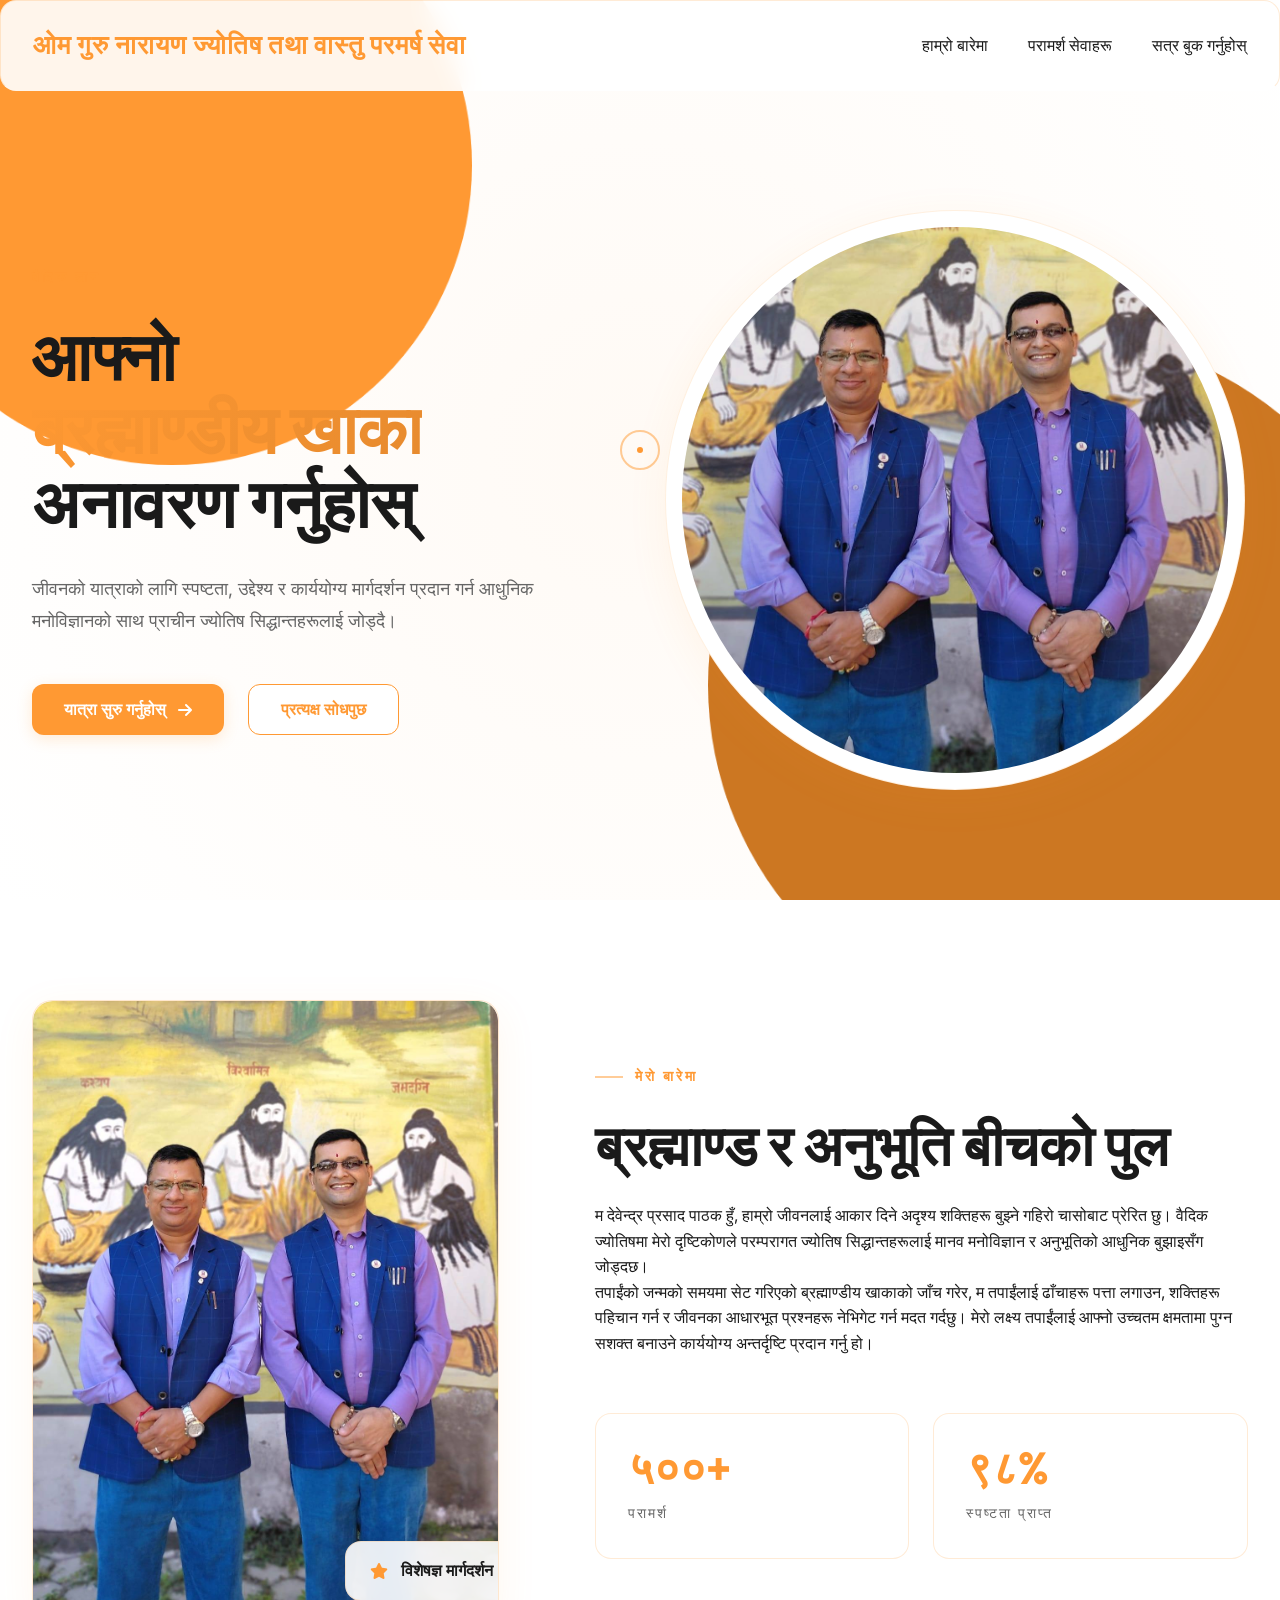
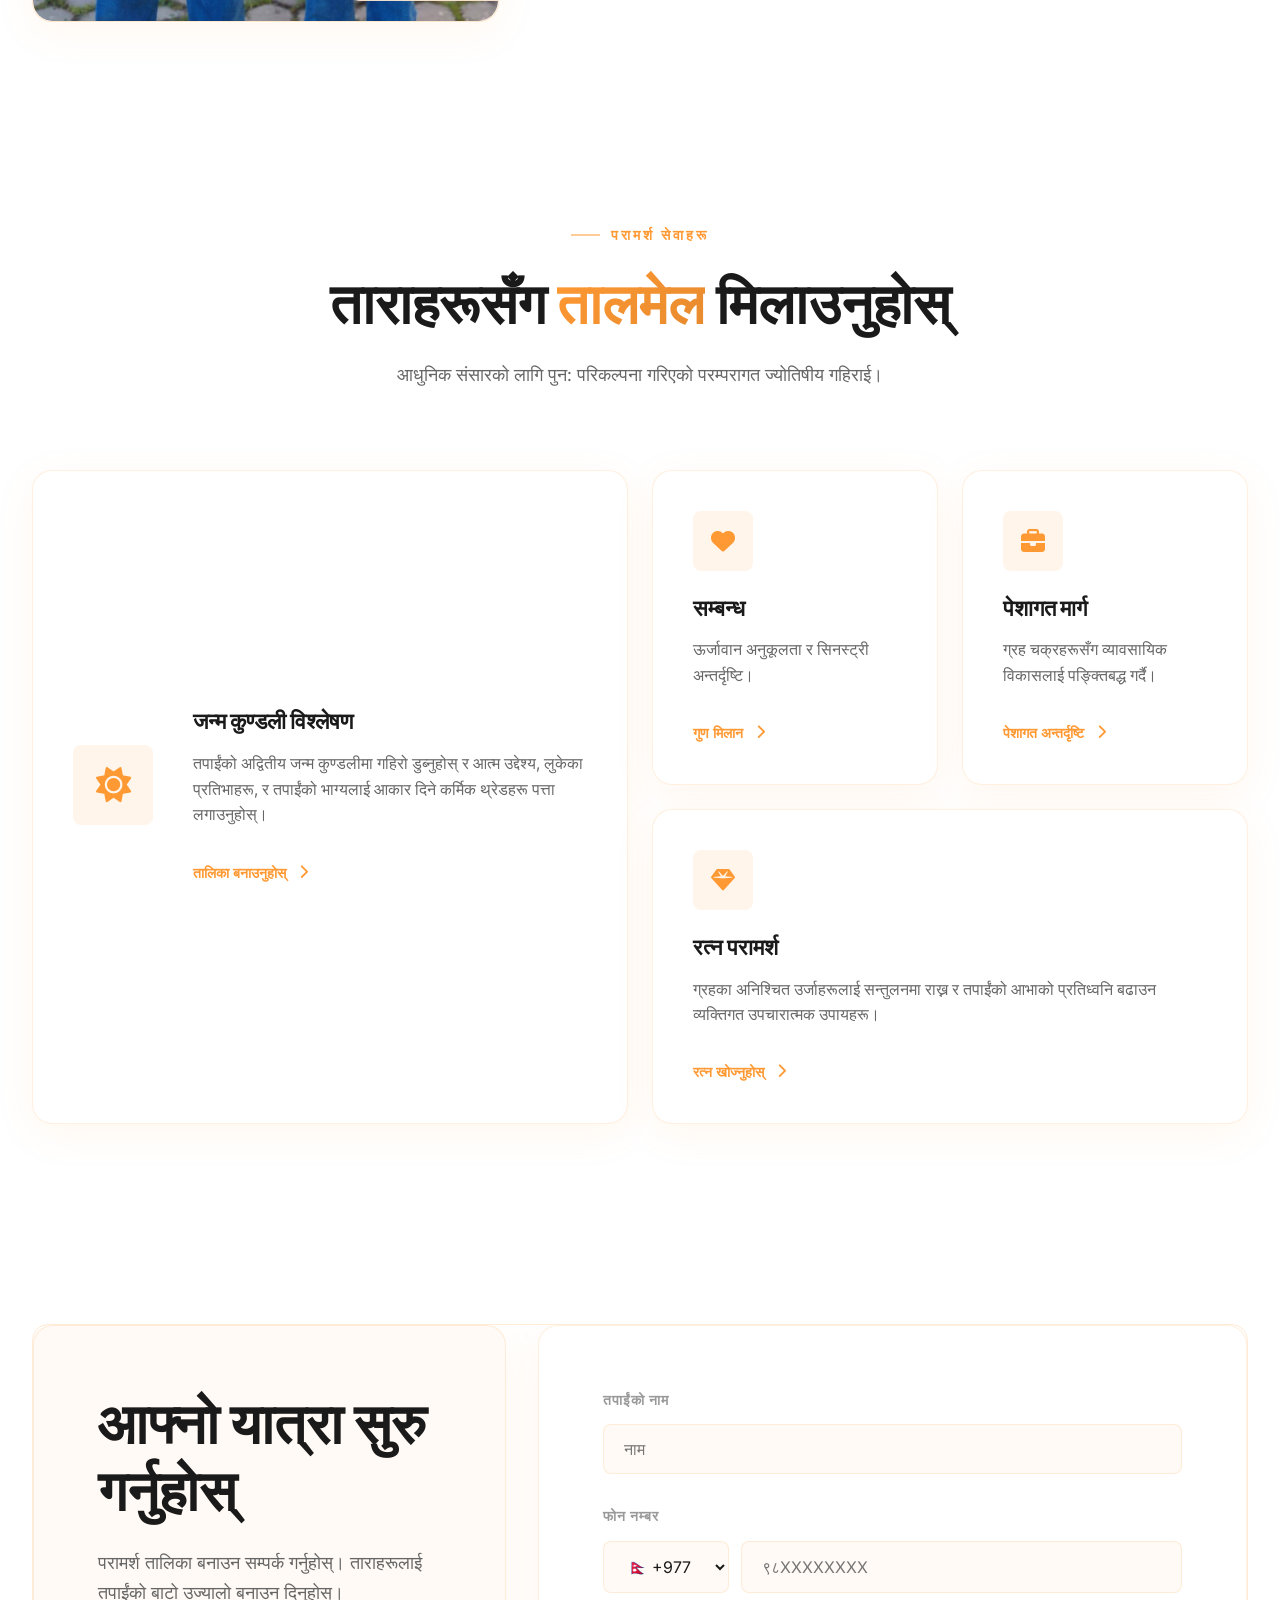
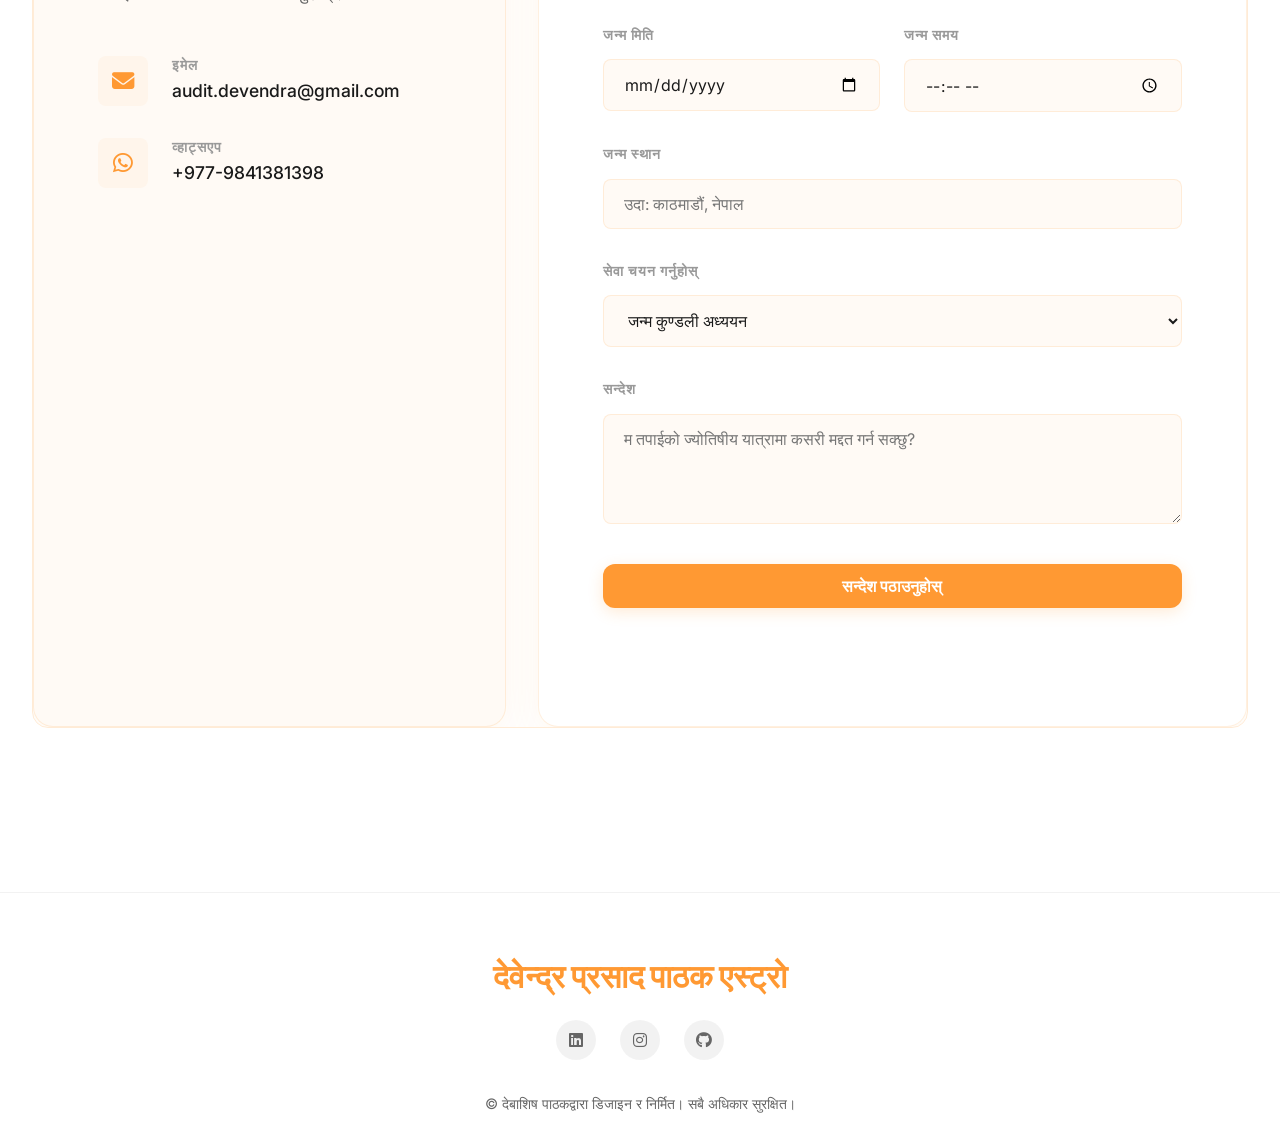
<file: index.html>
<!DOCTYPE html>
<html lang="ne">

<head>
    <meta charset="UTF-8">
    <meta name="viewport" content="width=device-width, initial-scale=1.0">
    <title>गुरु नारायण ज्योतिष परामर्श सेवा</title>
    <link rel="icon" type="image/png" href="assets/favicon.png">
    <meta name="description"
        content="देवेन्द्र प्रसाद पाठकको साथ व्यावसायिक वैदिक ज्योतिष परामर्श, जन्म कुण्डली अध्ययन र अन्तर्दृष्टिहरू।">
    <link rel="preconnect" href="https://fonts.googleapis.com">
    <link rel="preconnect" href="https://fonts.gstatic.com" crossorigin>
    <link
        href="https://fonts.googleapis.com/css2?family=Outfit:wght@400;600;700&family=Inter:wght@400;500;600&display=swap"
        rel="stylesheet">
    <link rel="stylesheet" href="css/styles.css">
    <link rel="stylesheet" href="https://cdnjs.cloudflare.com/ajax/libs/font-awesome/6.4.0/css/all.min.css">
</head>

<body>

    <div class="background-effects">
        <div class="glow-orb orb-1"></div>
        <div class="glow-orb orb-2"></div>
        <div class="glow-orb orb-3"></div>
    </div>

    <!-- Navigation -->
    <nav class="navbar glass-effect" id="navbar">
        <div class="nav-content container">
            <a href="#" class="logo">ओम गुरु नारायण ज्योतिष तथा वास्तु परमर्ष सेवा</a>
            <div class="nav-links">
                <a href="#about" class="nav-item">हाम्रो बारेमा</a>
                <a href="#services" class="nav-item">परामर्श सेवाहरू</a>
                <a href="#contact" class="nav-item">सत्र बुक गर्नुहोस्</a>
            </div>
            <button class="mobile-menu-btn"><i class="fas fa-bars"></i></button>
        </div>
    </nav>

    <!-- Mobile Menu Overlay -->
    <div class="mobile-menu overlay-glass">
        <button class="close-menu-btn"><i class="fas fa-times"></i></button>
        <div class="mobile-links">
            <a href="#about" class="mobile-nav-item">हाम्रो बारेमा</a>
            <a href="#services" class="mobile-nav-item">परामर्श सेवाहरू</a>
            <a href="#contact" class="mobile-nav-item">सत्र बुक गर्नुहोस्</a>
        </div>
    </div>

    <!-- Hero Section -->
    <section class="hero" id="home">
        <div class="container hero-container">
            <div class="hero-content">
                <div class="subtitle-wrapper fade-in-up">
                    <span class="subtitle">वैदिक ज्ञान</span>
                    <div class="subtitle-line"></div>
                </div>
                <h1 class="title fade-in-up delay-1">आफ्नो <br><span class="text-gradient">ब्रह्माण्डीय खाका</span> अनावरण गर्नुहोस्
                </h1>
                <p class="description fade-in-up delay-2">जीवनको यात्राको लागि स्पष्टता, उद्देश्य र कार्ययोग्य मार्गदर्शन प्रदान गर्न आधुनिक मनोविज्ञानको साथ प्राचीन ज्योतिष सिद्धान्तहरूलाई जोड्दै।</p>
                <div class="hero-actions fade-in-up delay-3">
                    <a href="#services" class="btn btn-primary">यात्रा सुरु गर्नुहोस् <i class="fas fa-arrow-right"></i></a>
                    <a href="#contact" class="btn btn-secondary">प्रत्यक्ष सोधपुछ</a>
                </div>
            </div>
            <div class="hero-visual fade-in scale-up delay-2">
                <div class="image-wrapper bento-card">
                    <div class="zodiac-ring"></div>
                    <img src="assets/hero.jpg" alt="Devashish Pathak - Vedic Astrology" class="hero-img">
                </div>
            </div>
        </div>
    </section>

    <!-- About Section -->
    <section class="about section-padding" id="about">
        <div class="container relative">
            <div class="about-grid">
                <div class="about-image-col slide-in-left">
                    <div class="image-card glass-border">
                        <!-- User's Photo -->
                        <img src="assets/hero.jpg" alt="Devashish Pathak" class="profile-img">
                        <div class="floating-badge glass-effect">
                            <i class="fas fa-star text-saffron"></i>
                            <span>विशेषज्ञ मार्गदर्शन</span>
                        </div>
                    </div>
                </div>
                <div class="about-content slide-in-right">
                    <span class="section-tag">मेरो बारेमा</span>
                    <h2 class="section-title">ब्रह्माण्ड र अनुभूति बीचको पुल</h2>
                    <p class="about-text">
                        म देवेन्द्र प्रसाद पाठक  हुँ, हाम्रो जीवनलाई आकार दिने अदृश्य शक्तिहरू बुझ्ने गहिरो चासोबाट प्रेरित छु। वैदिक ज्योतिषमा मेरो दृष्टिकोणले परम्परागत ज्योतिष सिद्धान्तहरूलाई मानव मनोविज्ञान र अनुभूतिको आधुनिक बुझाइसँग जोड्दछ।
                    </p>
                    <p class="about-text">
                        तपाईंको जन्मको समयमा सेट गरिएको ब्रह्माण्डीय खाकाको जाँच गरेर, म तपाईंलाई ढाँचाहरू पत्ता लगाउन, शक्तिहरू पहिचान गर्न र जीवनका आधारभूत प्रश्नहरू नेभिगेट गर्न मदत गर्दछु। मेरो लक्ष्य तपाईंलाई आफ्नो उच्चतम क्षमतामा पुग्न सशक्त बनाउने कार्ययोग्य अन्तर्दृष्टि प्रदान गर्नु हो।
                    </p>
                    <div class="stats-grid">
                        <div class="stat-box glass-effect">
                            <span class="stat-number">५००+</span>
                            <span class="stat-label">परामर्श</span>
                        </div>
                        <div class="stat-box glass-effect">
                            <span class="stat-number">९८%</span>
                            <span class="stat-label">स्पष्टता प्राप्त</span>
                        </div>
                    </div>
                </div>
            </div>
        </div>
    </section>

    <!-- Services Section -->
    <section class="services section-padding" id="services">
        <div class="container">
            <div class="section-header text-center fade-in-up">
                <span class="section-tag">परामर्श सेवाहरू</span>
                <h2 class="section-title">ताराहरूसँग <span class="text-gradient">तालमेल</span> मिलाउनुहोस्</h2>
                <p class="section-desc">आधुनिक संसारको लागि पुन: परिकल्पना गरिएको परम्परागत ज्योतिषीय गहिराई।</p>
            </div>

            <div class="bento-grid-services">
                <!-- Large Feature Card -->
                <div class="bento-card service-card-large fade-in-up stagger-1">
                    <div class="service-icon"><i class="fas fa-sun"></i></div>
                    <div class="service-content">
                        <h3>जन्म कुण्डली विश्लेषण</h3>
                        <p>तपाईंको अद्वितीय जन्म कुण्डलीमा गहिरो डुब्नुहोस् र आत्म उद्देश्य, लुकेका प्रतिभाहरू, र तपाईंको भाग्यलाई आकार दिने कर्मिक थ्रेडहरू पत्ता लगाउनुहोस्।</p>
                        <a href="#contact" class="service-link">तालिका बनाउनुहोस् <i
                                class="fas fa-chevron-right"></i></a>
                    </div>
                </div>

                <!-- Small Grid Items -->
                <div class="bento-card service-card-small fade-in-up stagger-2">
                    <div class="service-icon"><i class="fas fa-heart"></i></div>
                    <h3>सम्बन्ध</h3>
                    <p>ऊर्जावान अनुकूलता र सिनस्ट्री अन्तर्दृष्टि।</p>
                    <a href="#contact" class="service-link">गुण मिलान <i class="fas fa-chevron-right"></i></a>
                </div>

                <div class="bento-card service-card-small fade-in-up stagger-3">
                    <div class="service-icon"><i class="fas fa-briefcase"></i></div>
                    <h3>पेशागत मार्ग</h3>
                    <p>ग्रह चक्रहरूसँग व्यावसायिक विकासलाई पङ्क्तिबद्ध गर्दै।</p>
                    <a href="#contact" class="service-link">पेशागत अन्तर्दृष्टि <i class="fas fa-chevron-right"></i></a>
                </div>

                <div class="bento-card service-card-medium fade-in-up stagger-4">
                    <div class="service-icon"><i class="fas fa-gem"></i></div>
                    <h3>रत्न परामर्श</h3>
                    <p>ग्रहका अनिश्चित उर्जाहरूलाई सन्तुलनमा राख्न र तपाईंको आभाको प्रतिध्वनि बढाउन व्यक्तिगत उपचारात्मक उपायहरू।</p>
                    <a href="#contact" class="service-link">रत्न खोज्नुहोस् <i class="fas fa-chevron-right"></i></a>
                </div>
            </div>
        </div>
    </section>

    <!-- Contact Section -->
    <section class="contact section-padding" id="contact">
        <div class="container">
            <div class="contact-wrapper glass-border fade-in">
                <div class="contact-info">
                    <h2 class="section-title">आफ्नो यात्रा सुरु गर्नुहोस्</h2>
                    <p class="contact-desc">परामर्श तालिका बनाउन सम्पर्क गर्नुहोस्। ताराहरूलाई तपाईंको बाटो उज्यालो बनाउन दिनुहोस्।</p>
                    <div class="contact-methods">
                        <div class="method">
                            <i class="fas fa-envelope"></i>
                            <div>
                                <h4>इमेल</h4>
                                <a href="mailto:devashishadmission1@gmail.com">audit.devendra@gmail.com</a>
                            </div>
                        </div>
                        <div class="method">
                            <i class="fab fa-whatsapp"></i>
                            <div>
                                <h4>व्हाट्सएप</h4>
                                <span>+977-9841381398</span>
                            </div>
                        </div>
                    </div>
                </div>
                <div class="contact-form-container glass-effect">
                    <form id="contactForm" class="contact-form">
                        <div class="form-group">
                            <label for="name">तपाईंको नाम</label>
                            <input type="text" id="name" required class="form-control" placeholder="नाम">
                        </div>
                        <div class="form-group">
                            <label for="phone">फोन नम्बर</label>
                            <div class="phone-input-group">
                                <select id="country-code" class="form-control country-code-select">
                                    <option value="+977">🇳🇵 +977</option>
                                    <option value="+91">🇮🇳 +91</option>
                                    <option value="+1">🇺🇸 +1</option>
                                    <option value="+44">🇬🇧 +44</option>
                                    <option value="+61">🇦🇺 +61</option>
                                    <option value="+971">🇦🇪 +971</option>
                                    <option value="+974">🇶🇦 +974</option>
                                    <option value="+965">🇰🇼 +965</option>
                                    <option value="+81">🇯🇵 +81</option>
                                    <option value="+82">🇰🇷 +82</option>
                                </select>
                                <input type="tel" id="phone" required class="form-control" placeholder="९८XXXXXXXX">
                            </div>
                        </div>
                        <div class="form-row">
                            <div class="form-group">
                                <label for="dob">जन्म मिति</label>
                                <input type="date" id="dob" required class="form-control">
                            </div>
                            <div class="form-group">
                                <label for="tob">जन्म समय</label>
                                <input type="time" id="tob" required class="form-control">
                            </div>
                        </div>
                        <div class="form-group">
                            <label for="pob">जन्म स्थान</label>
                            <input type="text" id="pob" required class="form-control"
                                placeholder="उदा: काठमाडौं, नेपाल">
                        </div>
                        <div class="form-group">
                            <label for="service">सेवा चयन गर्नुहोस्</label>
                            <select id="service" class="form-control">
                                <option value="birth-chart">जन्म कुण्डली अध्ययन</option>
                                <option value="relationship">सम्बन्ध अनुकूलता</option>
                                <option value="career">पेशा र वित्त मार्गदर्शन</option>
                                <option value="other">सामान्य सोधपुछ</option>
                            </select>
                        </div>
                        <div class="form-group">
                            <label for="message">सन्देश</label>
                            <textarea id="message" rows="4" required class="form-control"
                                placeholder="म तपाईको ज्योतिषीय यात्रामा कसरी मद्दत गर्न सक्छु?"></textarea>
                        </div>
                        <button type="submit" class="btn btn-primary full-width">सन्देश पठाउनुहोस्</button>
                        <div id="sync-status" class="sync-status">
                            <span class="sync-dot"></span>
                            <span class="sync-text">एजेन्ट प्रबन्धक: निगरानी गर्दै...</span>
                        </div>
                    </form>

                </div>
            </div>
        </div>
    </section>

    <!-- Footer -->
    <footer class="footer">
        <div class="container text-center">
            <h3 class="footer-logo">देवेन्द्र प्रसाद पाठक  एस्ट्रो</h3>
            <div class="social-links">
                <a href="#"><i class="fab fa-linkedin"></i></a>
                <a href="#"><i class="fab fa-instagram"></i></a>
                <a href="#"><i class="fab fa-github"></i></a>
            </div>
            <p class="copyright"><a href="admin-login.html" style="color: inherit; text-decoration: none;">&copy;</a>
                देबाशिष पाठकद्वारा डिजाइन र निर्मित। सबै अधिकार सुरक्षित।</p>
        </div>
    </footer>

    <script src="js/script.js"></script>
</body>

</html>
</file>
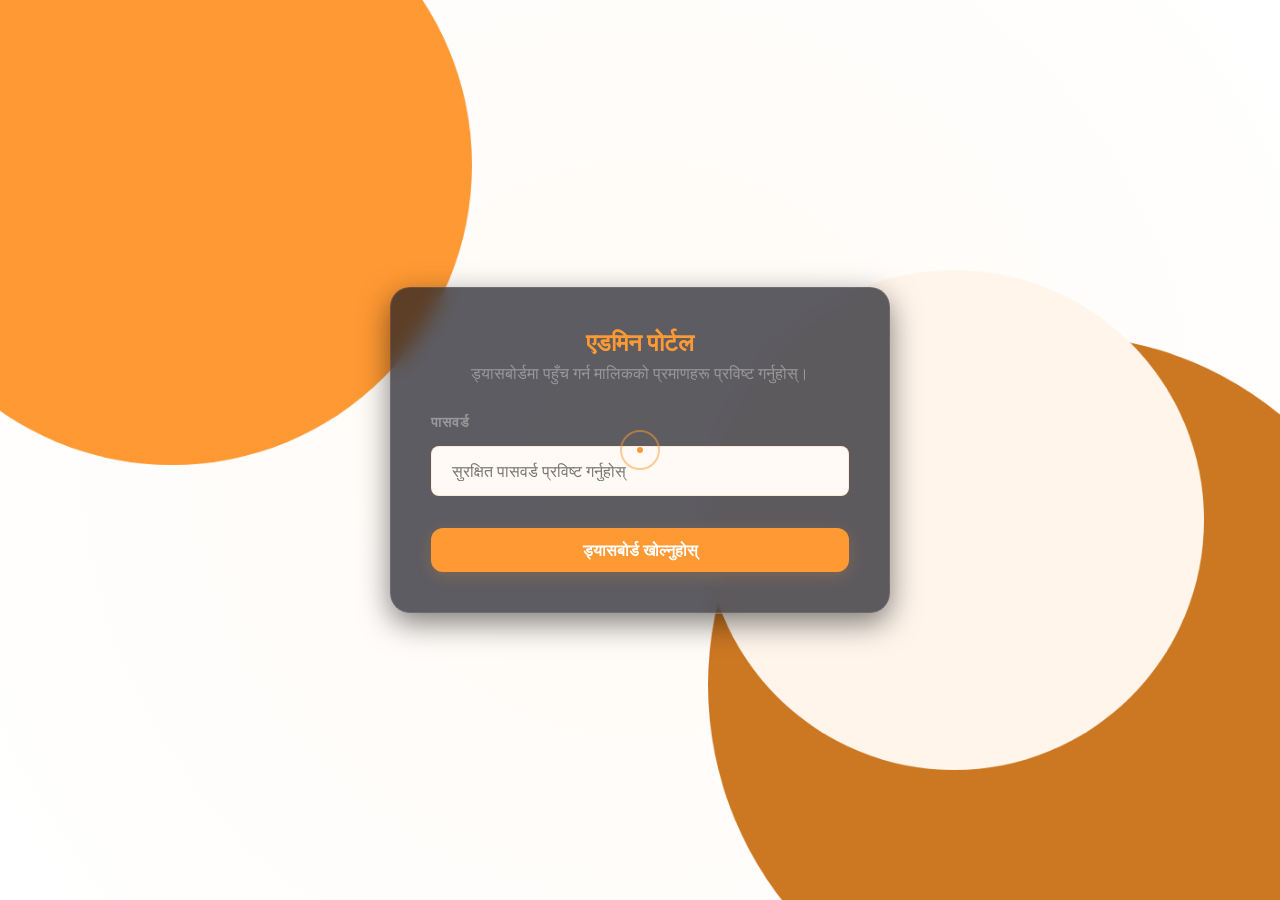
<file: admin-dashboard.html>
<!DOCTYPE html>
<html lang="ne">

<head>
    <meta charset="UTF-8">
    <meta name="viewport" content="width=device-width, initial-scale=1.0">
    <title>एडमिन ड्यासबोर्ड - देबाशिष एस्ट्रो</title>
    <link rel="icon" type="image/png" href="assets/favicon.png">
    <link
        href="https://fonts.googleapis.com/css2?family=Outfit:wght@400;600;700&family=Inter:wght@400;500;600&display=swap"
        rel="stylesheet">
    <link rel="stylesheet" href="css/styles.css">
    <link rel="stylesheet" href="https://cdnjs.cloudflare.com/ajax/libs/font-awesome/6.4.0/css/all.min.css">
</head>

<body>
    <div class="background-effects">
        <div class="glow-orb orb-1"></div>
        <div class="glow-orb orb-2"></div>
        <div class="glow-orb orb-3"></div>
    </div>

    <!-- Navigation -->
    <nav class="navbar glass-effect" id="navbar">
        <div class="nav-content container">
            <a href="index.html" class="logo">देबाशिष एस्ट्रो - एडमिन</a>
            <div class="nav-links">
                <a href="#" class="nav-item" id="logoutBtn">लगआउट</a>
            </div>
        </div>
    </nav>

    <div class="container dashboard-container fade-in-up">
        <div class="dashboard-grid">
            <!-- Pending Section -->
            <div class="dash-panel">
                <h3><i class="fas fa-clock text-saffron"></i> प्रतीक्षारत परामर्शहरू</h3>
                <div id="pending-list">
                    <p style="color: var(--text-dim);">लोड हुँदैछ...</p>
                </div>
            </div>

            <!-- Confirmed Section -->
            <div class="dash-panel">
                <h3><i class="fas fa-check-circle" style="color: #4CAF50;"></i> पुष्टि गरिएका परामर्शहरू</h3>
                <div id="confirmed-list">
                    <p style="color: var(--text-dim);">लोड हुँदैछ...</p>
                </div>
            </div>
        </div>
    </div>

    <script src="js/script.js"></script>
    <script>
        document.addEventListener('DOMContentLoaded', () => {
            const token = sessionStorage.getItem('adminToken');
            if (!token) {
                window.location.href = 'admin-login.html';
                return;
            }

            document.getElementById('logoutBtn').addEventListener('click', (e) => {
                e.preventDefault();
                sessionStorage.removeItem('adminToken');
                window.location.href = 'index.html';
            });

            async function fetchBookings() {
                try {
                    const response = await fetch('http://localhost:5001/admin/bookings', {
                        headers: { 'Authorization': token }
                    });

                    if (!response.ok) throw new Error("Unauthorized");

                    const data = await response.json();
                    renderBookings('pending', data.pending);
                    renderBookings('confirmed', data.confirmed);
                } catch (err) {
                    console.error(err);
                    alert("सत्र समाप्त भयो वा अनधिकृत।");
                    window.location.href = 'admin-login.html';
                }
            }

            function renderBookings(type, bookings) {
                const container = document.getElementById(`${type}-list`);
                container.innerHTML = '';

                if (!bookings || bookings.length === 0) {
                    container.innerHTML = `<p style="color: var(--text-dim);">कुनै ${type === 'pending' ? 'प्रतीक्षारत' : 'पुष्टि गरिएका'} बुकिङहरू छैनन्।</p>`;
                    return;
                }

                bookings.forEach(b => {
                    const card = document.createElement('div');
                    card.className = `booking-card ${type === 'confirmed' ? 'confirmed' : ''}`;

                    let html = `
                        <div class="booking-details">
                            <span><strong>नाम:</strong> ${b.Name || 'उपलब्ध छैन'}</span>
                            <span><strong>सेवा:</strong> ${b.Service || 'उपलब्ध छैन'}</span>
                            <span><strong>मिति:</strong> ${b.Date || 'उपलब्ध छैन'}</span>
                            <span><strong>निक्षेप सन्दर्भ:</strong> ${b.TransactionID || 'उपलब्ध छैन'}</span>
                        </div>
                    `;

                    if (type === 'pending') {
                        html += `
                            <div class="btn-group">
                                <button class="btn-small btn-confirm" onclick="updateBooking('${b.SessionID}', 'confirm')">पुष्टि गर्नुहोस्</button>
                                <button class="btn-small btn-reject" onclick="updateBooking('${b.SessionID}', 'reject')">अस्वीकार गर्नुहोस्</button>
                            </div>
                        `;
                    }

                    card.innerHTML = html;
                    container.appendChild(card);
                });
            }

            window.updateBooking = async (sessionId, action) => {
                try {
                    const res = await fetch('http://localhost:5001/admin/update', {
                        method: 'POST',
                        headers: {
                            'Content-Type': 'application/json',
                            'Authorization': token
                        },
                        body: JSON.stringify({ sessionId, action })
                    });
                    if (res.ok) {
                        fetchBookings(); // Refresh UI
                    } else {
                        alert("बुकिङ अपडेट गर्दा त्रुटि भयो।");
                    }
                } catch (err) {
                    console.error(err);
                }
            };

            fetchBookings();
        });
    </script>
</body>

</html>
</file>
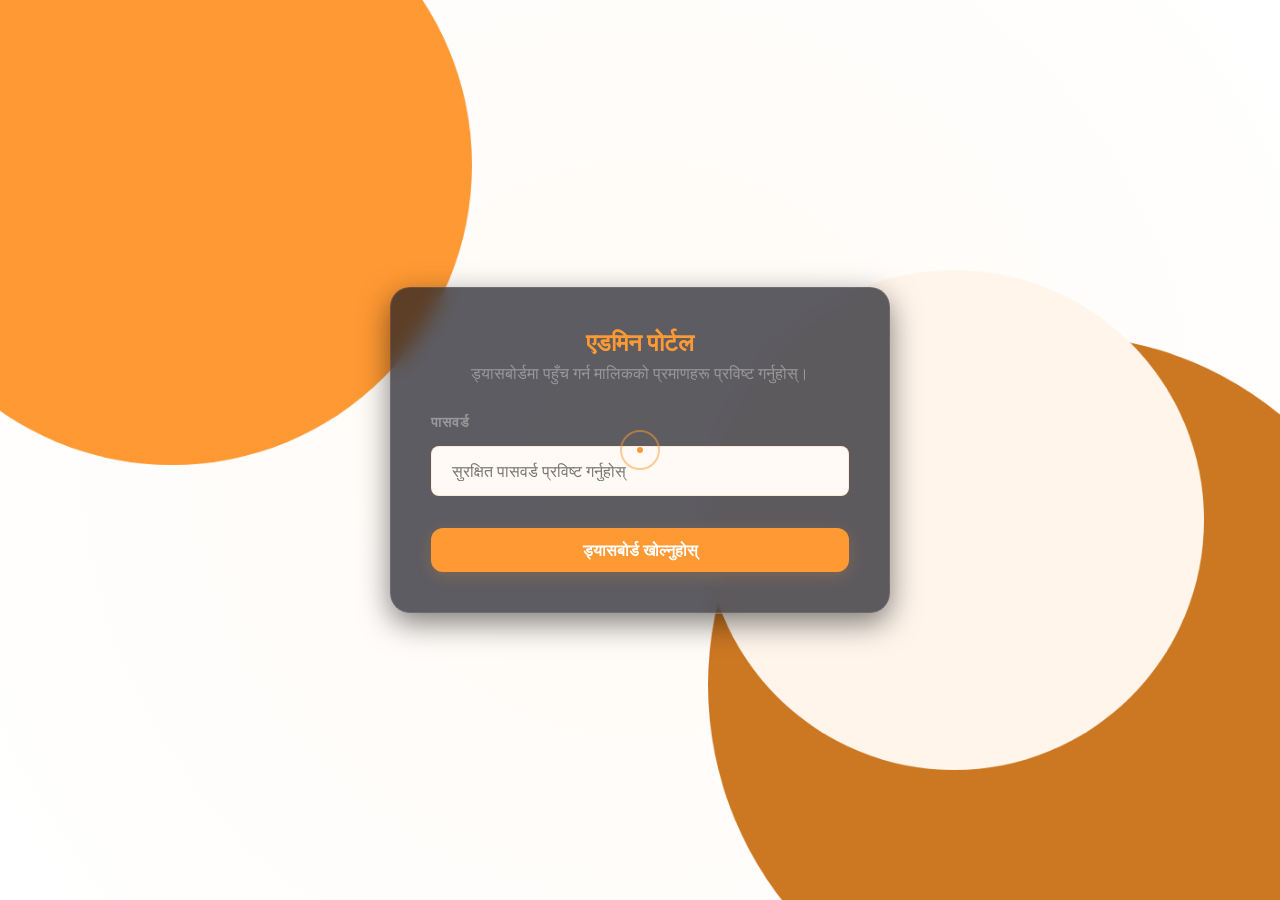
<file: admin-login.html>
<!DOCTYPE html>
<html lang="ne">
<head>
    <meta charset="UTF-8">
    <meta name="viewport" content="width=device-width, initial-scale=1.0">
    <title>एडमिन पोर्टल - देबाशिष एस्ट्रो</title>
    <link rel="icon" type="image/png" href="assets/favicon.png">
    <link href="https://fonts.googleapis.com/css2?family=Outfit:wght@400;600;700&family=Inter:wght@400;500;600&display=swap" rel="stylesheet">
    <link rel="stylesheet" href="css/styles.css">
    <link rel="stylesheet" href="https://cdnjs.cloudflare.com/ajax/libs/font-awesome/6.4.0/css/all.min.css">
</head>
<body>
    <div class="background-effects">
        <div class="glow-orb orb-1"></div>
        <div class="glow-orb orb-2"></div>
        <div class="glow-orb orb-3"></div>
    </div>

    <div class="auth-container">
        <div class="auth-box fade-in-up">
            <h2>एडमिन पोर्टल</h2>
            <p>ड्यासबोर्डमा पहुँच गर्न मालिकको प्रमाणहरू प्रविष्ट गर्नुहोस्।</p>

            <form id="adminLoginForm" class="contact-form">
                <div class="form-group" style="text-align: left;">
                    <label for="admin-password">पासवर्ड</label>
                    <input type="password" id="admin-password" required class="form-control" placeholder="सुरक्षित पासवर्ड प्रविष्ट गर्नुहोस्">
                </div>
                <button type="submit" class="btn btn-primary full-width">ड्यासबोर्ड खोल्नुहोस्</button>
            </form>
        </div>
    </div>

    <script src="js/script.js"></script>
    <script>
        document.addEventListener('DOMContentLoaded', () => {
            const loginForm = document.getElementById('adminLoginForm');
            if (loginForm) {
                loginForm.addEventListener('submit', async (e) => {
                    e.preventDefault();
                    
                        const pwd = document.getElementById('admin-password').value;
                        const btn = loginForm.querySelector('button');
                        const originalText = btn.innerHTML;

                        btn.innerHTML = '<i class="fas fa-spinner fa-spin"></i> प्रमाणित गर्दै...';
                        btn.disabled = true;

                        // Secure client-side hashing
                        const msgBuffer = new TextEncoder().encode(pwd);
                        const hashBuffer = await crypto.subtle.digest('SHA-256', msgBuffer);
                        const hashArray = Array.from(new Uint8Array(hashBuffer));
                        const pwdHash = hashArray.map(b => b.toString(16).padStart(2, '0')).join('');

                        try {
                            const response = await fetch('http://localhost:5001/admin/login', {
                                method: 'POST',
                                headers: { 'Content-Type': 'application/json' },
                                body: JSON.stringify({ passwordHash: pwdHash })
                            });

                        const result = await response.json();
                        if (response.ok && result.success) {
                            btn.innerHTML = '<i class="fas fa-unlock"></i> पहुँच प्रदान गरियो';
                            btn.style.background = '#4CAF50';
                            
                            // Store token locally and redirect
                            sessionStorage.setItem('adminToken', result.token);
                            
                            setTimeout(() => {
                                window.location.href = 'admin-dashboard.html';
                            }, 1000);
                        } else {
                            throw new Error("Invalid password");
                        }
                    } catch (err) {
                        btn.innerHTML = '<i class="fas fa-times"></i> पहुँच अस्वीकार गरियो';
                        btn.style.background = '#f44336';
                        
                        setTimeout(() => {
                            btn.innerHTML = originalText;
                            btn.disabled = false;
                            btn.style.background = '';
                        }, 2000);
                    }
                });
            }
        });
    </script>
</body>
</html>
</file>
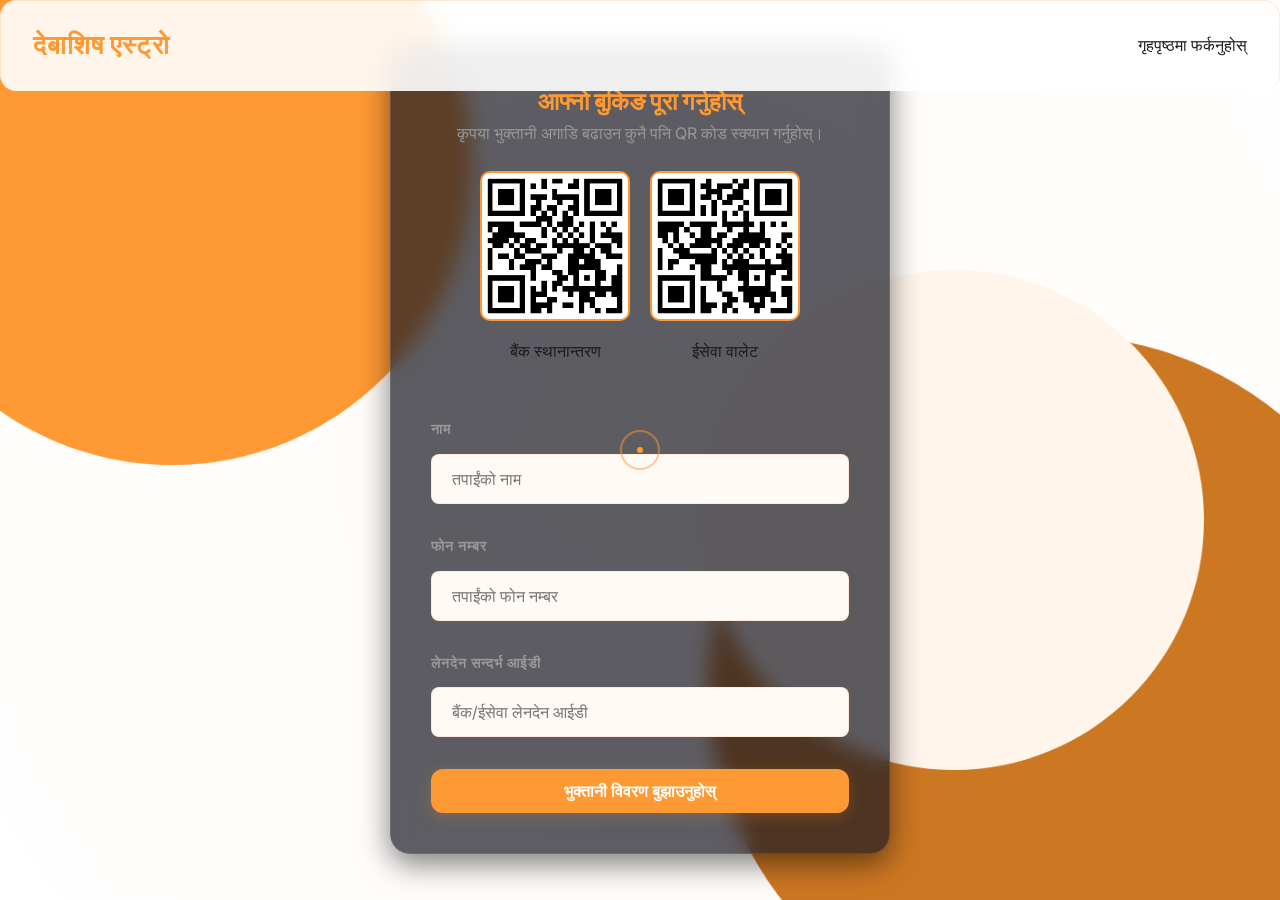
<file: payment.html>
<!DOCTYPE html>
<html lang="ne">
<head>
    <meta charset="UTF-8">
    <meta name="viewport" content="width=device-width, initial-scale=1.0">
    <title>भुक्तानी - देबाशिष एस्ट्रो</title>
    <link rel="icon" type="image/png" href="assets/favicon.png">
    <link href="https://fonts.googleapis.com/css2?family=Outfit:wght@400;600;700&family=Inter:wght@400;500;600&display=swap" rel="stylesheet">
    <link rel="stylesheet" href="css/styles.css">
    <link rel="stylesheet" href="https://cdnjs.cloudflare.com/ajax/libs/font-awesome/6.4.0/css/all.min.css">
</head>
<body>
    <div class="background-effects">
        <div class="glow-orb orb-1"></div>
        <div class="glow-orb orb-2"></div>
        <div class="glow-orb orb-3"></div>
    </div>

    <!-- Navigation (Minimal) -->
    <nav class="navbar glass-effect" id="navbar">
        <div class="nav-content container">
            <a href="index.html" class="logo">देबाशिष एस्ट्रो</a>
            <div class="nav-links">
                <a href="index.html" class="nav-item">गृहपृष्ठमा फर्कनुहोस्</a>
            </div>
        </div>
    </nav>

    <div class="auth-container">
        <div class="auth-box fade-in-up">
            <h2>आफ्नो बुकिङ पूरा गर्नुहोस्</h2>
            <p>कृपया भुक्तानी अगाडि बढाउन कुनै पनि QR कोड स्क्यान गर्नुहोस्।</p>

            <div class="qr-container">
                <div class="qr-box">
                    <img src="assets/qr1.png" alt="Bank QR">
                    <p>बैंक स्थानान्तरण</p>
                </div>
                <div class="qr-box">
                    <img src="assets/qr2.png" alt="eSewa QR">
                    <p>ईसेवा वालेट</p>
                </div>
            </div>

            <form id="paymentForm" class="contact-form">
                <div class="form-group" style="text-align: left;">
                    <label for="pay-name">नाम</label>
                    <input type="text" id="pay-name" required class="form-control" placeholder="तपाईंको नाम">
                </div>
                <div class="form-group" style="text-align: left;">
                    <label for="pay-phone">फोन नम्बर</label>
                    <input type="text" id="pay-phone" required class="form-control" placeholder="तपाईंको फोन नम्बर">
                </div>
                <div class="form-group" style="text-align: left;">
                    <label for="tx-id">लेनदेन सन्दर्भ आईडी</label>
                    <input type="text" id="tx-id" required class="form-control" placeholder="बैंक/ईसेवा लेनदेन आईडी">
                </div>
                <button type="submit" class="btn btn-primary full-width">भुक्तानी विवरण बुझाउनुहोस्</button>
            </form>
        </div>
    </div>

    <script src="js/script.js"></script>
    <script>
        document.addEventListener('DOMContentLoaded', () => {
            const paymentForm = document.getElementById('paymentForm');
            if (paymentForm) {
                paymentForm.addEventListener('submit', async (e) => {
                    e.preventDefault();
                    
                    const urlParams = new URLSearchParams(window.location.search);
                    const sessionId = urlParams.get('session');
                    
                    if (!sessionId) {
                        alert("सत्र अमान्य वा समाप्त भयो। कृपया फेरि प्रयास गर्नुहोस्।");
                        window.location.href = 'index.html';
                        return;
                    }

                    const txId = document.getElementById('tx-id').value;
                    const btn = paymentForm.querySelector('button');
                    const originalText = btn.innerHTML;

                    btn.innerHTML = '<i class="fas fa-spinner fa-spin"></i> प्रशोधन हुँदैछ...';
                    btn.disabled = true;

                    try {
                        const response = await fetch('http://localhost:5001/payment_submit', {
                            method: 'POST',
                            headers: { 'Content-Type': 'application/json' },
                            body: JSON.stringify({
                                sessionId: sessionId,
                                transactionId: txId
                            })
                        });

                        if (response.ok) {
                            btn.innerHTML = '<i class="fas fa-check"></i> बुकिङ पुष्टिको प्रतीक्षामा';
                            btn.style.background = '#4CAF50';
                            
                            setTimeout(() => {
                                alert("धन्यवाद! तपाईंको बुकिङ अहिले समीक्षाको क्रममा छ। हामी तपाईंलाई छिट्टै सम्पर्क गर्नेछौं।");
                                window.location.href = 'index.html';
                            }, 2000);
                        } else {
                            throw new Error("बचत गर्न असमर्थ। कृपया पुन: प्रयास गर्नुहोस्।");
                        }
                    } catch (err) {
                        alert(err.message);
                        btn.innerHTML = originalText;
                        btn.disabled = false;
                    }
                });
            }
        });
    </script>
</body>
</html>
</file>
<file: css/styles.css>
/* ==========================================================================
   Base Styles & Variables (Saffron Minimalist)
   ========================================================================== */

:root {
    /* Clean Saffron Palette */
    --saffron: #FF9933;
    --saffron-hover: #E68A2E;
    --saffron-dark: #CC7722;
    --saffron-light: #FFF5EB;

    --bg-primary: #FFFFFF;
    --bg-secondary: #FFFAF5;
    --bg-tertiary: #FFF2E6;

    /* Text Colors */
    --text-main: #1A1A1A;
    --text-muted: #666666;
    --text-dim: #999999;
    --text-on-saffron: #FFFFFF;

    /* Minimalist UI Tokens */
    --card-bg: #FFFFFF;
    --card-border: rgba(255, 153, 51, 0.15);
    --card-shadow: 0 10px 40px rgba(255, 153, 51, 0.08);

    --glass-bg: rgba(255, 255, 255, 0.9);
    --glass-border: rgba(255, 153, 51, 0.2);
    --glass-blur: blur(10px);

    /* Layout & Typography */
    --font-heading: 'Outfit', sans-serif;
    --font-body: 'Inter', sans-serif;

    --container-width: 1300px;
    --border-radius-lg: 20px;
    --border-radius-md: 12px;
    --border-radius-sm: 8px;

    /* Animations & Transitions */
    --transition-smooth: all 0.4s cubic-bezier(0.23, 1, 0.32, 1);
    --transition-fast: all 0.2s ease;
}

* {
    margin: 0;
    padding: 0;
    box-sizing: border-box;
}

html {
    scroll-behavior: smooth;
    font-size: 16px;
}

body {
    font-family: var(--font-body);
    color: var(--text-main);
    background-color: var(--bg-primary);
    line-height: 1.6;
    overflow-x: hidden;
    position: relative;
}

/* Background Effects (Saffron Glow) */
.background-effects {
    position: fixed;
    top: 0;
    left: 0;
    width: 100vw;
    height: 100vh;
    z-index: -1;
    pointer-events: none;
    background: radial-gradient(circle at 50% 50%, #FFFAF5 0%, #FFFFFF 100%);
    overflow: hidden;
}

.glow-orb {
    position: absolute;
    border-radius: 50%;
    will-change: transform;
    pointer-events: none;
    transform: translateZ(0);
    animation: floatOrb 25s infinite alternate ease-in-out;
}

.orb-1 {
    top: -15%;
    left: -10%;
    width: 600px;
    height: 600px;
    background: var(--saffron);
}

.orb-2 {
    bottom: -15%;
    right: -10%;
    width: 700px;
    height: 700px;
    background: var(--saffron-dark);
    animation-delay: -7s;
}

.orb-3 {
    top: 30%;
    left: 55%;
    width: 500px;
    height: 500px;
    background: var(--saffron-light);
    animation-delay: -12s;
}

/* Grid System & Utilities */
.grid {
    display: grid;
    gap: 2rem;
}

.grid-cols-2 {
    grid-template-columns: repeat(2, 1fr);
}

.grid-cols-3 {
    grid-template-columns: repeat(3, 1fr);
}

.grid-cols-4 {
    grid-template-columns: repeat(4, 1fr);
}

@media (max-width: 968px) {

    .grid-cols-2,
    .grid-cols-3,
    .grid-cols-4 {
        grid-template-columns: 1fr;
    }
}

.flex {
    display: flex;
}

.flex-col {
    flex-direction: column;
}

.items-center {
    align-items: center;
}

.justify-center {
    justify-content: center;
}

.gap-1 {
    gap: 1rem;
}

.gap-2 {
    gap: 2rem;
}

.text-gradient {
    background: linear-gradient(135deg, var(--saffron), var(--saffron-hover));
    -webkit-background-clip: text;
    background-clip: text;
    -webkit-text-fill-color: transparent;
}

@keyframes floatOrb {
    0% {
        transform: translate(0, 0) scale(1);
    }

    50% {
        transform: translate(50px, -50px) scale(1.1);
    }

    100% {
        transform: translate(-30px, 40px) scale(0.9);
    }
}

/* Utility Classes */
.container {
    max-width: var(--container-width);
    margin: 0 auto;
    padding: 0 2rem;
}

.section-padding {
    padding: 100px 0;
}

.text-saffron {
    color: var(--saffron);
}

.text-center {
    text-align: center;
}

.full-width {
    width: 100%;
}

.relative {
    position: relative;
}

/* Typography elements */
h1,
h2,
h3,
h4,
h5,
h6 {
    font-family: var(--font-heading);
    font-weight: 600;
    line-height: 1.2;
}

/* ==========================================================================
   Glassmorphism System
   ========================================================================== */

.glass-effect {
    background: var(--glass-bg);
    backdrop-filter: blur(12px);
    -webkit-backdrop-filter: blur(12px);
    border: 1px solid var(--glass-border);
    box-shadow: var(--glass-shadow);
    border-radius: 16px;
}

.glass-border {
    border: 1px solid var(--glass-border);
    border-radius: 16px;
    overflow: hidden;
}

.overlay-glass {
    background: rgba(255, 255, 255, 0.95);
    backdrop-filter: blur(20px);
    -webkit-backdrop-filter: blur(20px);
}

/* ==========================================================================
   Buttons
   ========================================================================== */
.btn {
    display: inline-flex;
    align-items: center;
    justify-content: center;
    padding: 12px 32px;
    font-family: var(--font-body);
    font-weight: 600;
    font-size: 1rem;
    border-radius: var(--border-radius-md);
    text-decoration: none;
    cursor: pointer;
    transition: var(--transition-smooth);
    border: none;
    gap: 12px;
}

.btn-primary {
    background: var(--saffron);
    color: var(--text-on-saffron);
    box-shadow: 0 4px 15px rgba(255, 153, 51, 0.2);
}

.btn-primary:hover {
    transform: translateY(-2px);
    background: var(--saffron-hover);
    box-shadow: 0 8px 25px rgba(255, 153, 51, 0.35);
}

.btn-secondary {
    background: var(--bg-primary);
    color: var(--saffron);
    border: 1px solid var(--saffron);
}

.btn-secondary:hover {
    background: var(--saffron-light);
    transform: translateY(-2px);
}

/* ==========================================================================
   Bento Grid Core
   ========================================================================== */
.bento-card {
    background: var(--card-bg);
    border: 1px solid var(--card-border);
    border-radius: var(--border-radius-lg);
    padding: 2.5rem;
    transition: var(--transition-smooth);
    position: relative;
    overflow: hidden;
    display: flex;
    flex-direction: column;
    box-shadow: var(--card-shadow);
}

.bento-card:hover {
    border-color: var(--saffron);
    transform: translateY(-8px);
    box-shadow: 0 20px 50px rgba(255, 153, 51, 0.12);
}

.bento-card::before {
    display: none;
}

/* ==========================================================================
   Navigation
   ========================================================================== */
.navbar {
    position: fixed;
    top: 0;
    left: 0;
    width: 100%;
    z-index: 1000;
    padding: 1.5rem 0;
    transition: var(--transition-smooth);
    border-bottom: 1px solid transparent;
}

.navbar.scrolled {
    padding: 1rem 0;
    background: var(--glass-bg);
    backdrop-filter: var(--glass-blur);
    -webkit-backdrop-filter: var(--glass-blur);
    border-bottom: 1px solid var(--card-border);
    box-shadow: 0 4px 30px rgba(0, 0, 0, 0.03);
}

.nav-content {
    display: flex;
    justify-content: space-between;
    align-items: center;
}

.logo {
    font-family: var(--font-heading);
    font-size: 1.6rem;
    font-weight: 700;
    color: var(--saffron);
    text-decoration: none;
    letter-spacing: 1px;
    transition: var(--transition-fast);
}

.nav-links {
    display: flex;
    gap: 2.5rem;
}

.nav-item {
    color: var(--text-main);
    text-decoration: none;
    font-size: 1rem;
    font-weight: 500;
    position: relative;
    transition: var(--transition-fast);
}

.nav-item:hover {
    color: var(--saffron);
}

.nav-item::after {
    content: '';
    position: absolute;
    bottom: -6px;
    left: 0;
    width: 0;
    height: 2px;
    background: var(--saffron);
    transition: var(--transition-smooth);
}

.nav-item:hover::after {
    width: 100%;
}

.nav-item:hover::after {
    width: 100%;
}

.mobile-menu-btn {
    display: none;
    background: none;
    border: none;
    color: #000000;
    font-size: 1.5rem;
    cursor: pointer;
}

/* Mobile Overlay Menu */
.mobile-menu {
    position: fixed;
    top: 0;
    left: 0;
    width: 100%;
    height: 100vh;
    z-index: 2000;
    display: flex;
    flex-direction: column;
    justify-content: center;
    align-items: center;
    background: var(--bg-primary);
    opacity: 0;
    pointer-events: none;
    transition: var(--transition-smooth);
    transform: translateX(100%);
}

.mobile-menu.active {
    opacity: 1;
    pointer-events: all;
    transform: translateX(0);
}

.close-menu-btn {
    position: absolute;
    top: 2rem;
    right: 2rem;
    background: none;
    border: none;
    color: var(--text-main);
    font-size: 2.5rem;
    cursor: pointer;
    padding: 1rem;
}

.mobile-links {
    display: flex;
    flex-direction: column;
    gap: 2rem;
    text-align: center;
}

.mobile-nav-item {
    color: var(--text-main);
    text-decoration: none;
    font-size: 2.5rem;
    font-weight: 700;
    font-family: var(--font-heading);
    transition: var(--transition-smooth);
}

.mobile-nav-item:hover {
    color: var(--saffron);
}

/* ==========================================================================
   Hero Section
   ========================================================================== */
.hero {
    min-height: 100vh;
    display: flex;
    align-items: center;
    padding-top: 100px;
}

.hero-container {
    display: grid;
    grid-template-columns: 1fr 1.1fr;
    gap: 6rem;
    align-items: center;
}

.subtitle-wrapper {
    display: flex;
    align-items: center;
    gap: 1.2rem;
    margin-bottom: 2rem;
}

.subtitle {
    font-family: var(--font-body);
    color: var(--saffron);
    font-size: 0.9rem;
    text-transform: uppercase;
    letter-spacing: 3px;
    font-weight: 600;
}

.subtitle-line {
    height: 1px;
    width: 60px;
    background: var(--saffron);
}

.title {
    font-size: 4.2rem;
    margin-bottom: 2rem;
    color: var(--text-main);
    line-height: 1.1;
    font-weight: 700;
}

.hero .description {
    font-size: 1.15rem;
    color: var(--text-muted);
    margin-bottom: 3rem;
    max-width: 540px;
    line-height: 1.7;
}

.hero-actions {
    display: flex;
    gap: 1.5rem;
}

.hero-visual {
    position: relative;
    width: 100%;
    max-width: 580px;
    justify-self: center;
}

.hero-visual .image-wrapper {
    aspect-ratio: 1;
    border-radius: 50%;
    padding: 1rem;
}

.zodiac-ring {
    position: absolute;
    top: -15px;
    left: -15px;
    right: -15px;
    bottom: -15px;
    border: 1px dashed rgba(255, 153, 51, 0.2);
    border-radius: 50%;
    animation: spinSlow 60s linear infinite;
}

.hero-img {
    width: 100%;
    height: 100%;
    object-fit: cover;
    border-radius: 50%;
    filter: brightness(0.9);
}

@keyframes spinSlow {
    100% {
        transform: rotate(360deg);
    }
}

@keyframes spinSlow {
    100% {
        transform: rotate(360deg);
    }
}

/* ==========================================================================
   About Section
   ========================================================================== */
.about-grid {
    display: grid;
    grid-template-columns: 5fr 7fr;
    gap: 6rem;
    align-items: center;
}

.image-card {
    position: relative;
    border-radius: var(--border-radius-lg);
    background: var(--bg-secondary);
    box-shadow: var(--card-shadow);
}

.profile-img {
    width: 100%;
    display: block;
    border-radius: var(--border-radius-lg);
    object-fit: cover;
    aspect-ratio: 3/4;
}

.floating-badge {
    position: absolute;
    bottom: 20px;
    right: -20px;
    padding: 1rem 1.5rem;
    display: flex;
    align-items: center;
    gap: 0.8rem;
    font-weight: 600;
    z-index: 2;
}

.section-tag {
    display: inline-block;
    color: var(--saffron);
    font-family: var(--font-body);
    text-transform: uppercase;
    letter-spacing: 3px;
    font-size: 0.85rem;
    font-weight: 600;
    margin-bottom: 1.5rem;
    position: relative;
    padding-left: 2.5rem;
}

.section-tag::before {
    content: '';
    position: absolute;
    left: 0;
    top: 50%;
    transform: translateY(-50%);
    width: 1.8rem;
    height: 1px;
    background: var(--saffron);
}

.stats-grid {
    display: grid;
    grid-template-columns: repeat(2, 1fr);
    gap: 1.5rem;
    margin-top: 3.5rem;
}

.stat-box {
    padding: 2rem;
    text-align: left;
}

.stat-number {
    display: block;
    font-family: var(--font-heading);
    font-size: 2.8rem;
    color: var(--saffron);
    font-weight: 700;
    line-height: 1;
    margin-bottom: 0.6rem;
}

.stat-label {
    font-size: 0.85rem;
    color: var(--text-muted);
    text-transform: uppercase;
    letter-spacing: 2px;
}

/* ==========================================================================
   Services & Bento Grid
   ========================================================================== */
.section-header {
    margin-bottom: 5rem;
}

.section-title {
    font-size: 3.5rem;
    margin-bottom: 1.5rem;
    color: var(--text-main);
    font-weight: 700;
}

.section-desc {
    color: var(--text-muted);
    font-size: 1.1rem;
    max-width: 600px;
    margin: 0 auto;
}

.bento-grid-services {
    display: grid;
    grid-template-columns: repeat(4, 1fr);
    grid-template-rows: repeat(2, auto);
    gap: 1.5rem;
}

.service-card-large {
    grid-column: span 2;
    grid-row: span 2;
    display: flex;
    flex-direction: row;
    align-items: center;
    gap: 2.5rem;
}

.service-card-small {
    grid-column: span 1;
}

.service-card-medium {
    grid-column: span 2;
}

.service-icon {
    width: 60px;
    height: 60px;
    border-radius: var(--border-radius-sm);
    background: var(--saffron-light);
    display: flex;
    justify-content: center;
    align-items: center;
    color: var(--saffron);
    font-size: 1.5rem;
    margin-bottom: 1.5rem;
    flex-shrink: 0;
}

.service-card-large .service-icon {
    width: 80px;
    height: 80px;
    font-size: 2.2rem;
}

.bento-card h3 {
    font-size: 1.4rem;
    margin-bottom: 1rem;
    color: var(--text-main);
    font-weight: 600;
}

.bento-card p {
    color: var(--text-muted);
    margin-bottom: 2rem;
    font-size: 1rem;
    line-height: 1.6;
}

.service-link {
    display: inline-flex;
    align-items: center;
    gap: 0.8rem;
    color: var(--saffron);
    text-decoration: none;
    font-weight: 600;
    font-size: 0.9rem;
    transition: var(--transition-smooth);
    margin-top: auto;
}

.service-link:hover {
    gap: 1.2rem;
}

@media (max-width: 1024px) {
    .bento-grid-services {
        grid-template-columns: repeat(2, 1fr);
    }
}

@media (max-width: 768px) {
    .bento-grid-services {
        grid-template-columns: 1fr;
    }

    .service-card-large,
    .service-card-medium {
        grid-column: span 1;
        flex-direction: column;
        align-items: flex-start;
    }

    .title {
        font-size: 3rem;
    }
}

/* ==========================================================================
   Contact Section
   ========================================================================== */
.contact-wrapper {
    display: grid;
    grid-template-columns: 0.8fr 1.2fr;
    gap: 2rem;
}

.contact-info {
    padding: 4rem;
    background: var(--bg-secondary);
    border-radius: var(--border-radius-lg);
    border: 1px solid var(--card-border);
    box-shadow: var(--card-shadow);
}

.contact-desc {
    color: var(--text-muted);
    margin-bottom: 3rem;
    font-size: 1.1rem;
    line-height: 1.7;
}

.contact-methods {
    display: flex;
    flex-direction: column;
    gap: 2rem;
}

.method {
    display: flex;
    align-items: center;
    gap: 1.5rem;
}

.method i {
    width: 50px;
    height: 50px;
    border-radius: var(--border-radius-sm);
    background: var(--saffron-light);
    display: flex;
    justify-content: center;
    align-items: center;
    color: var(--saffron);
    font-size: 1.4rem;
}

.method h4 {
    font-family: var(--font-body);
    font-size: 0.85rem;
    color: var(--text-dim);
    margin-bottom: 0.2rem;
    text-transform: uppercase;
    letter-spacing: 1px;
}

.method a,
.method span {
    color: var(--text-main);
    text-decoration: none;
    font-size: 1.1rem;
    font-weight: 500;
    transition: var(--transition-fast);
}

.method a:hover {
    color: var(--saffron);
}

.contact-form-container {
    padding: 4rem;
    background: var(--bg-primary);
    border: 1px solid var(--card-border);
    border-radius: var(--border-radius-lg);
    box-shadow: var(--card-shadow);
}

.form-group {
    margin-bottom: 2rem;
}

.form-group label {
    display: block;
    margin-bottom: 0.8rem;
    font-size: 0.85rem;
    color: var(--text-dim);
    text-transform: uppercase;
    letter-spacing: 1px;
    font-weight: 600;
}

.form-control {
    width: 100%;
    background: var(--bg-secondary);
    border: 1px solid var(--card-border);
    border-radius: var(--border-radius-sm);
    padding: 14px 20px;
    color: var(--text-main);
    font-family: var(--font-body);
    font-size: 1rem;
    transition: var(--transition-smooth);
}

.form-control:focus {
    outline: none;
    border-color: var(--saffron);
    background: #FFFFFF;
    box-shadow: 0 0 15px rgba(255, 153, 51, 0.1);
}

.phone-input-group {
    display: flex;
    gap: 0.75rem;
}

.country-code-select {
    width: auto;
    min-width: 110px;
    flex-shrink: 0;
}

.form-row {
    display: grid;
    grid-template-columns: 1fr 1fr;
    gap: 1.5rem;
}

.form-row .form-group {
    margin-bottom: 2rem;
}

@media (max-width: 480px) {
    .phone-input-group {
        flex-direction: column;
    }

    .country-code-select {
        width: 100%;
    }

    .form-row {
        grid-template-columns: 1fr;
        gap: 0;
    }
}

/* ==========================================================================
   Footer
   ========================================================================== */
.footer {
    padding: 4rem 0 2rem;
    border-top: 1px solid rgba(0, 0, 0, 0.05);
    margin-top: 4rem;
}

.footer-logo {
    font-size: 2rem;
    color: var(--saffron);
    margin-bottom: 1.5rem;
}

.social-links {
    display: flex;
    justify-content: center;
    gap: 1.5rem;
    margin-bottom: 2rem;
}

.social-links a {
    width: 40px;
    height: 40px;
    border-radius: 50%;
    background: rgba(0, 0, 0, 0.05);
    display: flex;
    justify-content: center;
    align-items: center;
    color: var(--text-muted);
    text-decoration: none;
    transition: var(--transition-smooth);
}

.social-links a:hover {
    background: var(--saffron);
    color: #000;
    transform: translateY(-3px);
}

.copyright {
    color: var(--text-muted);
    font-size: 0.9rem;
}

/* ==========================================================================
   Animation Classes (Triggered by JS)
   ========================================================================== */
.fade-in {
    opacity: 0;
    transition: opacity 0.8s ease-out;
}

.fade-in.appear {
    opacity: 1;
}


.mantra-container {
    text-align: center;
    padding: 2rem;
}

.mantra-line {
    display: none;
    font-family: var(--font-heading);
    font-size: 2.5rem;
    color: var(--saffron);
    opacity: 0;
    filter: blur(10px);
    animation: cinematicReveal 3s forwards;
}

@keyframes cinematicReveal {
    0% {
        opacity: 0;
        filter: blur(15px);
        transform: scale(0.9);
    }

    30% {
        opacity: 1;
        filter: blur(0);
        transform: scale(1);
    }

    70% {
        opacity: 1;
        filter: blur(0);
        transform: scale(1);
    }

    100% {
        opacity: 0;
        filter: blur(15px);
        transform: scale(1.1);
    }
}

.no-scroll {
    overflow: hidden !important;
}

@media (max-width: 768px) {
    .mantra-line {
        font-size: 1.5rem;
    }
}

.fade-in-up.appear {
    opacity: 1;
    transform: translateY(0);
}

.slide-in-left {
    opacity: 0;
    transform: translateX(-50px);
    transition: all 0.8s ease-out;
}

.slide-in-left.appear {
    opacity: 1;
    transform: translateX(0);
}

.slide-in-right {
    opacity: 0;
    transform: translateX(50px);
    transition: all 0.8s ease-out;
}

.slide-in-right.appear {
    opacity: 1;
    transform: translateX(0);
}

.scale-up {
    opacity: 0;
    transform: scale(0.9);
    transition: all 0.8s ease-out;
}

.scale-up.appear {
    opacity: 1;
    transform: scale(1);
}

.delay-1 {
    transition-delay: 0.2s;
}

.delay-2 {
    transition-delay: 0.4s;
}

.delay-3 {
    transition-delay: 0.6s;
}

/* ==========================================================================
   Responsive Design
   ========================================================================== */
/* ==========================================================================
   Responsive Design
   ========================================================================== */

/* Tablet & Large Mobile (1024px and below) */
@media (max-width: 1024px) {
    :root {
        --container-width: 95%;
    }

    .section-padding {
        padding: 80px 0;
    }

    /* Hero */
    .hero-container {
        grid-template-columns: 1fr;
        text-align: center;
        gap: 4rem;
    }

    .subtitle-wrapper {
        justify-content: center;
    }

    .hero .description {
        margin: 0 auto 2.5rem;
    }

    .hero-actions {
        justify-content: center;
    }

    .hero-visual {
        max-width: 480px;
    }

    /* About */
    .about-grid {
        grid-template-columns: 1fr;
        gap: 4rem;
    }

    .about-image-col {
        order: 2;
        max-width: 400px;
        margin-inline: auto;
    }

    .about-content {
        order: 1;
        text-align: center;
    }

    .section-tag {
        padding-left: 0;
    }

    .section-tag::before {
        display: none;
    }

    .stats-grid {
        justify-content: center;
    }

    /* Bento Grid */
    .bento-grid-services {
        grid-template-columns: repeat(2, 1fr);
        gap: 1.5rem;
    }

    /* Contact */
    .contact-wrapper {
        grid-template-columns: 1fr;
    }
}

/* Small Mobile (768px and below) */
@media (max-width: 768px) {
    .title {
        font-size: 3rem;
    }

    .navbar .nav-links {
        display: none;
    }

    .mobile-menu-btn {
        display: block;
    }

    .bento-grid-services {
        grid-template-columns: 1fr;
    }

    .service-card-medium,
    .service-card-large {
        grid-column: span 1;
    }

    .contact-info,
    .contact-form-container {
        padding: 3rem 2rem;
    }

    .footer {
        padding: 40px 0;
        text-align: center;
    }

    /* scale down orbs */
    .orb-1,
    .orb-2,
    .orb-3 {
        width: 300px;
        height: 300px;
    }
}

/* Extra Small (480px and below) */
@media (max-width: 480px) {
    .title {
        font-size: 2.5rem;
    }

    .hero-actions {
        flex-direction: column;
        width: 100%;
    }

    .hero-actions .btn {
        width: 100%;
        text-align: center;
    }

    .stat-number {
        font-size: 2.2rem;
    }

    .mantra-line {
        font-size: 1.4rem;
    }
}
/* Sync Status Indicator */
.sync-status {
    display: flex;
    align-items: center;
    justify-content: center;
    gap: 10px;
    margin-top: 15px;
    font-size: 0.85rem;
    color: var(--text-dim);
    opacity: 0;
    transition: opacity 0.3s ease;
    background: rgba(255, 255, 255, 0.05);
    padding: 8px 15px;
    border-radius: 20px;
    border: 1px solid rgba(255, 255, 255, 0.1);
}

.sync-status.active {
    opacity: 1;
}

.sync-dot {
    width: 8px;
    height: 8px;
    background: var(--saffron);
    border-radius: 50%;
    box-shadow: 0 0 10px var(--saffron);
}

.sync-status.syncing .sync-dot {
    animation: pulse 1.5s infinite;
}

.sync-text {
    font-family: 'Inter', sans-serif;
    letter-spacing: 0.5px;
}

@keyframes pulse {
    0% { transform: scale(1); opacity: 1; }
    50% { transform: scale(1.5); opacity: 0.5; }
    100% { transform: scale(1); opacity: 1; }
}

/* --- Custom Cursor --- */
body {
    cursor: none;
}
.cursor-dot, .cursor-outline {
    position: fixed;
    top: 0;
    left: 0;
    border-radius: 50%;
    z-index: 10000;
    pointer-events: none;
    will-change: transform;
    transform: translate(-50%, -50%) translateZ(0);
}
.cursor-dot {
    width: 6px;
    height: 6px;
    background-color: var(--saffron);
}
.cursor-outline {
    width: 40px;
    height: 40px;
    border: 2px solid rgba(255, 153, 51, 0.5);
    transition: width 0.2s, height 0.2s, background-color 0.2s;
}

/* Auth / Payment Layout Forms */
.auth-container {
    min-height: 100vh;
    display: flex;
    align-items: center;
    justify-content: center;
    padding: 20px;
}
.auth-box {
    background: rgba(25, 25, 35, 0.7);
    border: 1px solid rgba(255, 255, 255, 0.1);
    backdrop-filter: blur(10px);
    padding: 40px;
    border-radius: 20px;
    width: 100%;
    max-width: 500px;
    text-align: center;
    box-shadow: 0 10px 30px rgba(0, 0, 0, 0.5);
}
.auth-box h2 {
    color: var(--saffron);
    margin-bottom: 5px;
}
.auth-box p {
    color: var(--text-dim);
    margin-bottom: 25px;
}
.qr-container {
    display: flex;
    justify-content: center;
    gap: 20px;
    margin-bottom: 30px;
}
.qr-box {
    text-align: center;
}
.qr-box img {
    width: 150px;
    height: 150px;
    border-radius: 10px;
    border: 2px solid var(--saffron);
    padding: 5px;
    background: white;
}
.qr-box p {
    margin-top: 10px;
    font-weight: 500;
    color: var(--text-light);
}

/* Dashboard */
.dashboard-container {
    padding-top: 100px;
    min-height: 100vh;
}
.dashboard-grid {
    display: grid;
    grid-template-columns: 1fr 1fr;
    gap: 30px;
    margin-top: 40px;
}
@media (max-width: 768px) {
    .dashboard-grid { grid-template-columns: 1fr; }
}
.dash-panel {
    background: rgba(25, 25, 35, 0.6);
    border: 1px solid rgba(255, 255, 255, 0.1);
    border-radius: 20px;
    padding: 20px;
}
.dash-panel h3 {
    margin-bottom: 20px;
    color: var(--saffron);
    border-bottom: 1px solid rgba(255,255,255,0.1);
    padding-bottom: 10px;
}
.booking-card {
    background: rgba(0, 0, 0, 0.3);
    padding: 15px;
    border-radius: 10px;
    margin-bottom: 15px;
    border-left: 3px solid var(--saffron);
}
.booking-card.confirmed {
    border-left-color: #4CAF50;
}
.booking-details {
    display: flex;
    flex-direction: column;
    gap: 5px;
    margin-bottom: 15px;
}
.booking-details span {
    font-size: 0.9rem;
    color: var(--text-dim);
}
.booking-details strong {
    color: var(--text-light);
}
.btn-group {
    display: flex;
    gap: 10px;
}
.btn-small {
    padding: 8px 15px;
    font-size: 0.85rem;
    border-radius: 20px;
    border: none;
    cursor: pointer;
    font-family: 'Outfit', sans-serif;
    font-weight: 600;
    transition: all 0.3s ease;
}
.btn-confirm { background: #4CAF50; color: white; }
.btn-confirm:hover { background: #45a049; }
.btn-reject { background: #f44336; color: white; }
.btn-reject:hover { background: #d32f2f; }

/* ==========================================================================
   Mobile Enhancements - Touch Device Optimizations
   ========================================================================== */

/* Hide custom cursor on touch devices */
@media (hover: none) and (pointer: coarse) {
    body {
        cursor: auto;
    }
    .cursor-dot,
    .cursor-outline {
        display: none !important;
    }
}

/* Mobile Navigation Improvements */
@media (max-width: 768px) {
    .navbar {
        padding: 1rem 0;
    }

    .logo {
        font-size: 1.1rem;
        max-width: 200px;
        line-height: 1.3;
    }

    .nav-content {
        padding: 0 1rem;
    }

    /* Mobile Menu Improvements */
    .mobile-menu {
        padding: 4rem 2rem;
    }

    .mobile-nav-item {
        font-size: 1.8rem;
        padding: 1rem 0;
    }

    .close-menu-btn {
        top: 1rem;
        right: 1rem;
        font-size: 2rem;
    }
}

/* Extra Small Mobile (390px and below - iPhone SE, etc) */
@media (max-width: 390px) {
    .logo {
        font-size: 0.95rem;
        max-width: 160px;
    }

    .title {
        font-size: 2rem;
    }

    .section-title {
        font-size: 1.8rem;
    }

    .bento-card {
        padding: 1.5rem;
    }

    .service-icon {
        width: 50px;
        height: 50px;
        font-size: 1.2rem;
    }

    .stat-number {
        font-size: 1.8rem;
    }
}

/* Payment Page Mobile Enhancements */
@media (max-width: 768px) {
    .qr-container {
        flex-direction: column;
        align-items: center;
        gap: 1.5rem;
    }

    .qr-box img {
        width: 180px;
        height: 180px;
    }

    .auth-box {
        padding: 2rem 1.5rem;
        margin: 0 1rem;
    }

    .auth-box h2 {
        font-size: 1.5rem;
    }
}

/* Admin Dashboard Mobile Enhancements */
@media (max-width: 768px) {
    .dashboard-container {
        padding-top: 80px;
        padding-left: 1rem;
        padding-right: 1rem;
    }

    .dash-panel {
        padding: 1.5rem;
    }

    .dash-panel h3 {
        font-size: 1.1rem;
    }

    .booking-card {
        padding: 1rem;
    }

    .booking-details span {
        font-size: 0.85rem;
        word-break: break-word;
    }

    .btn-group {
        flex-direction: column;
        gap: 0.5rem;
    }

    .btn-small {
        width: 100%;
        text-align: center;
    }
}

/* Touch-friendly button sizing */
@media (max-width: 768px) {
    .btn {
        min-height: 48px;
        padding: 14px 28px;
    }

    .form-control {
        min-height: 48px;
        font-size: 16px; /* Prevents zoom on iOS */
    }

    select.form-control {
        min-height: 48px;
    }

    .nav-item,
    .mobile-nav-item {
        min-height: 44px;
    }

    .social-links a {
        width: 44px;
        height: 44px;
    }

    .method i {
        width: 44px;
        height: 44px;
    }
}

/* Prevent horizontal overflow */
@media (max-width: 768px) {
    body {
        overflow-x: hidden;
    }

    .container {
        padding: 0 1rem;
    }

    .section-padding {
        padding: 60px 0;
    }

    .hero {
        padding-top: 80px;
        min-height: auto;
        padding-bottom: 40px;
    }

    .hero-visual {
        max-width: 280px;
    }

    .about-grid {
        gap: 2rem;
    }

    .floating-badge {
        position: relative;
        bottom: auto;
        right: auto;
        margin-top: 1rem;
        justify-content: center;
    }

    .image-card {
        display: flex;
        flex-direction: column;
    }

    .stats-grid {
        grid-template-columns: 1fr;
        gap: 1rem;
    }

    .stat-box {
        padding: 1.5rem;
        text-align: center;
    }

    .contact-info,
    .contact-form-container {
        padding: 2rem 1.5rem;
    }

    .method {
        gap: 1rem;
    }

    .footer {
        padding: 2rem 0;
    }

    .footer-logo {
        font-size: 1.5rem;
    }
}

/* Ensure form inputs don't zoom on iOS */
@media (max-width: 768px) {
    input[type="text"],
    input[type="email"],
    input[type="tel"],
    input[type="password"],
    input[type="date"],
    input[type="time"],
    textarea,
    select {
        font-size: 16px;
    }
}

/* Hero actions stacking on small screens */
@media (max-width: 480px) {
    .hero-actions {
        flex-direction: column;
        width: 100%;
    }

    .hero-actions .btn {
        width: 100%;
        justify-content: center;
    }

    .subtitle-wrapper {
        flex-wrap: wrap;
        justify-content: center;
        text-align: center;
    }

    .subtitle-line {
        display: none;
    }
}

/* Service cards stack properly */
@media (max-width: 768px) {
    .service-card-large,
    .service-card-medium {
        flex-direction: column;
    }

    .service-card-large .service-icon {
        width: 60px;
        height: 60px;
        font-size: 1.5rem;
    }
}

/* Improve scrolling on mobile */
@media (max-width: 768px) {
    html {
        scroll-padding-top: 80px;
    }
}

/* Reduce animation intensity on mobile for performance */
@media (max-width: 768px) {
    .glow-orb {
        opacity: 0.5;
    }

    .orb-1,
    .orb-2,
    .orb-3 {
        width: 250px;
        height: 250px;
    }
}

/* Admin login mobile improvements */
@media (max-width: 768px) {
    .auth-container {
        padding: 80px 1rem 20px;
        min-height: auto;
    }

    .auth-box {
        max-width: 100%;
    }
}
</file>
